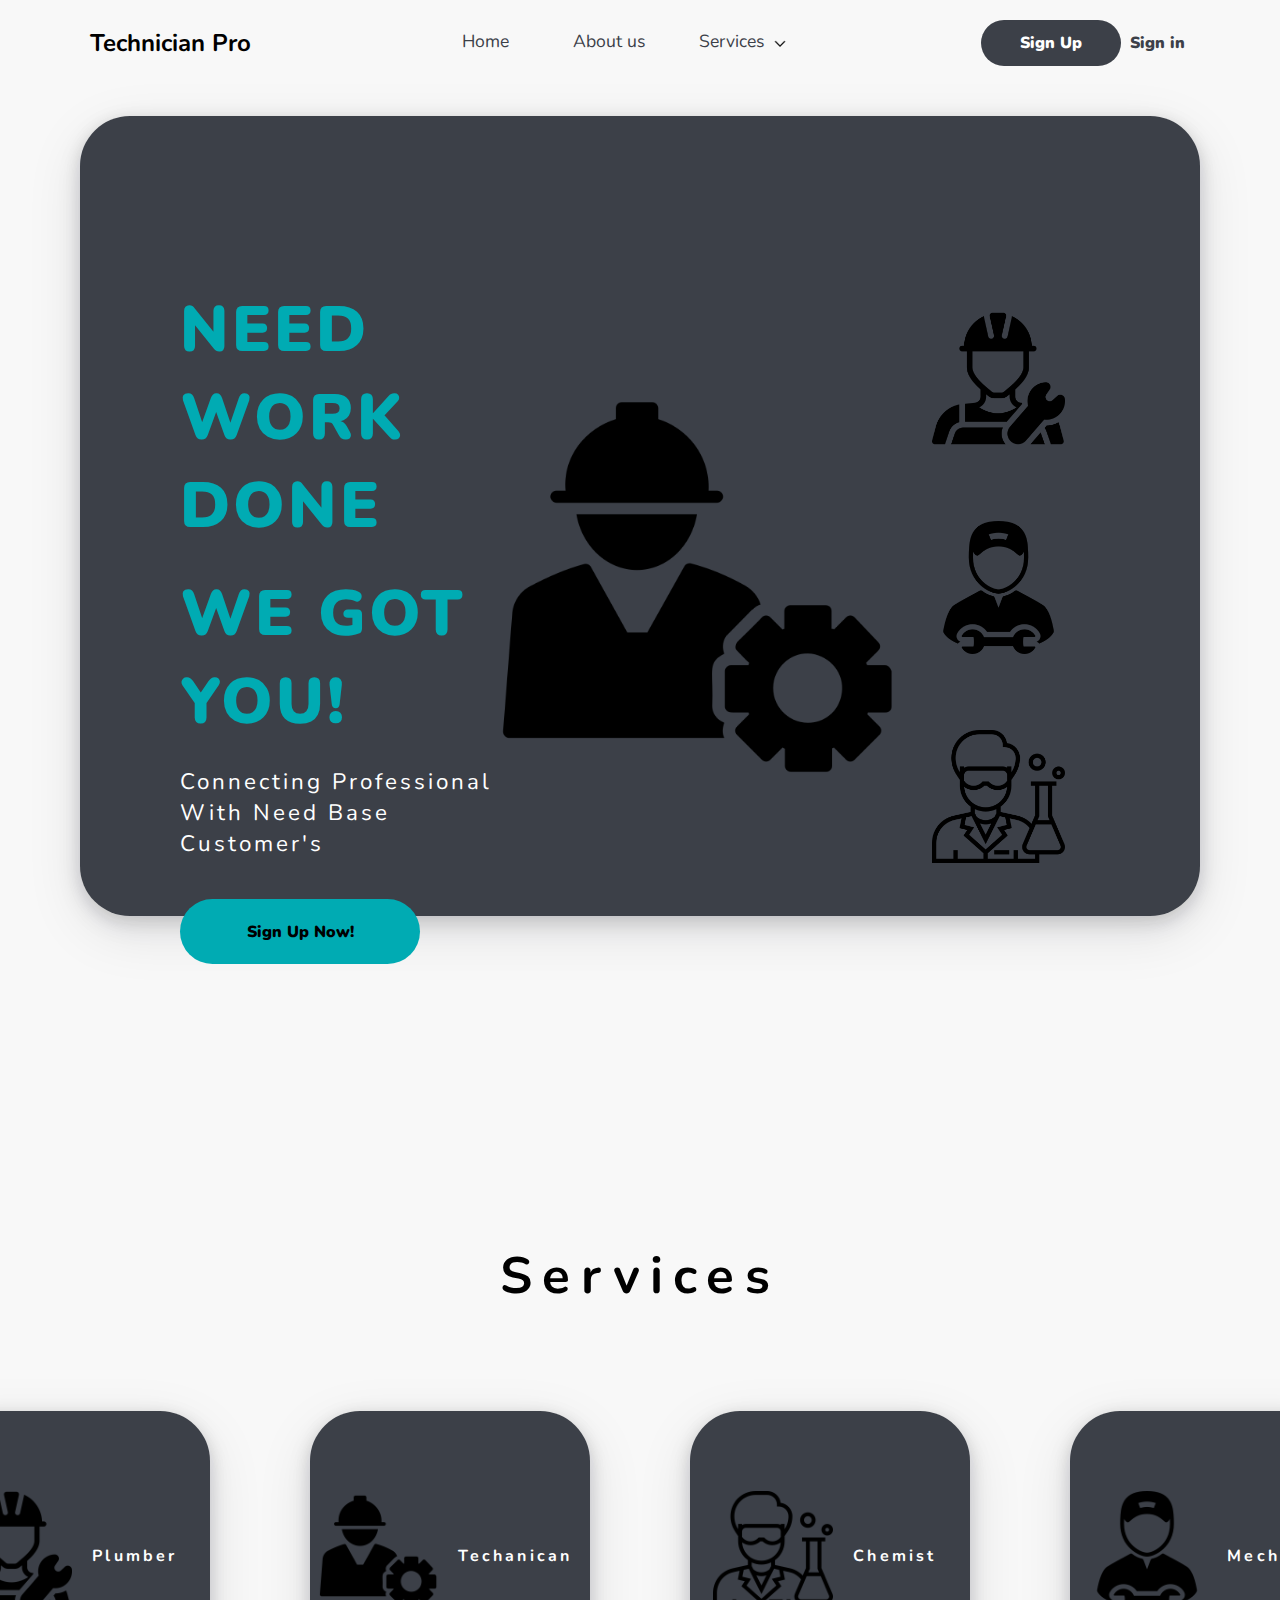
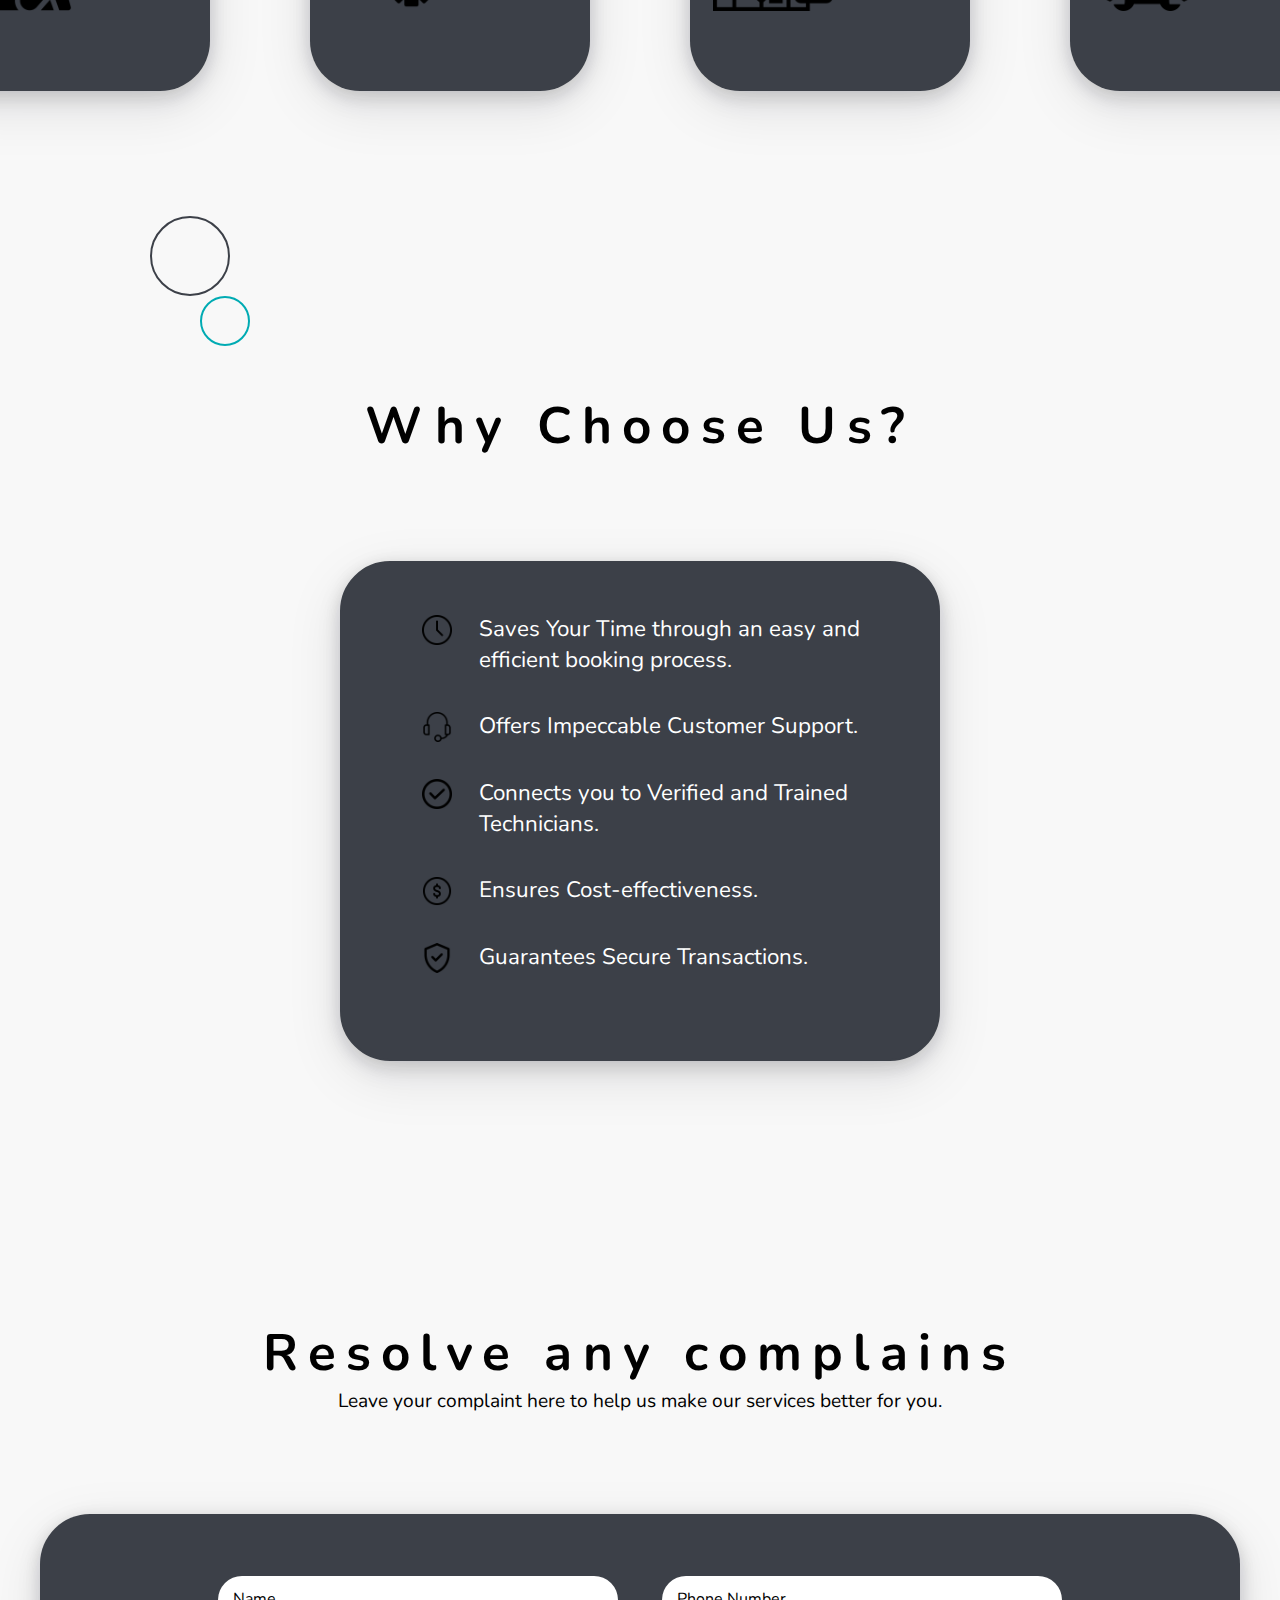
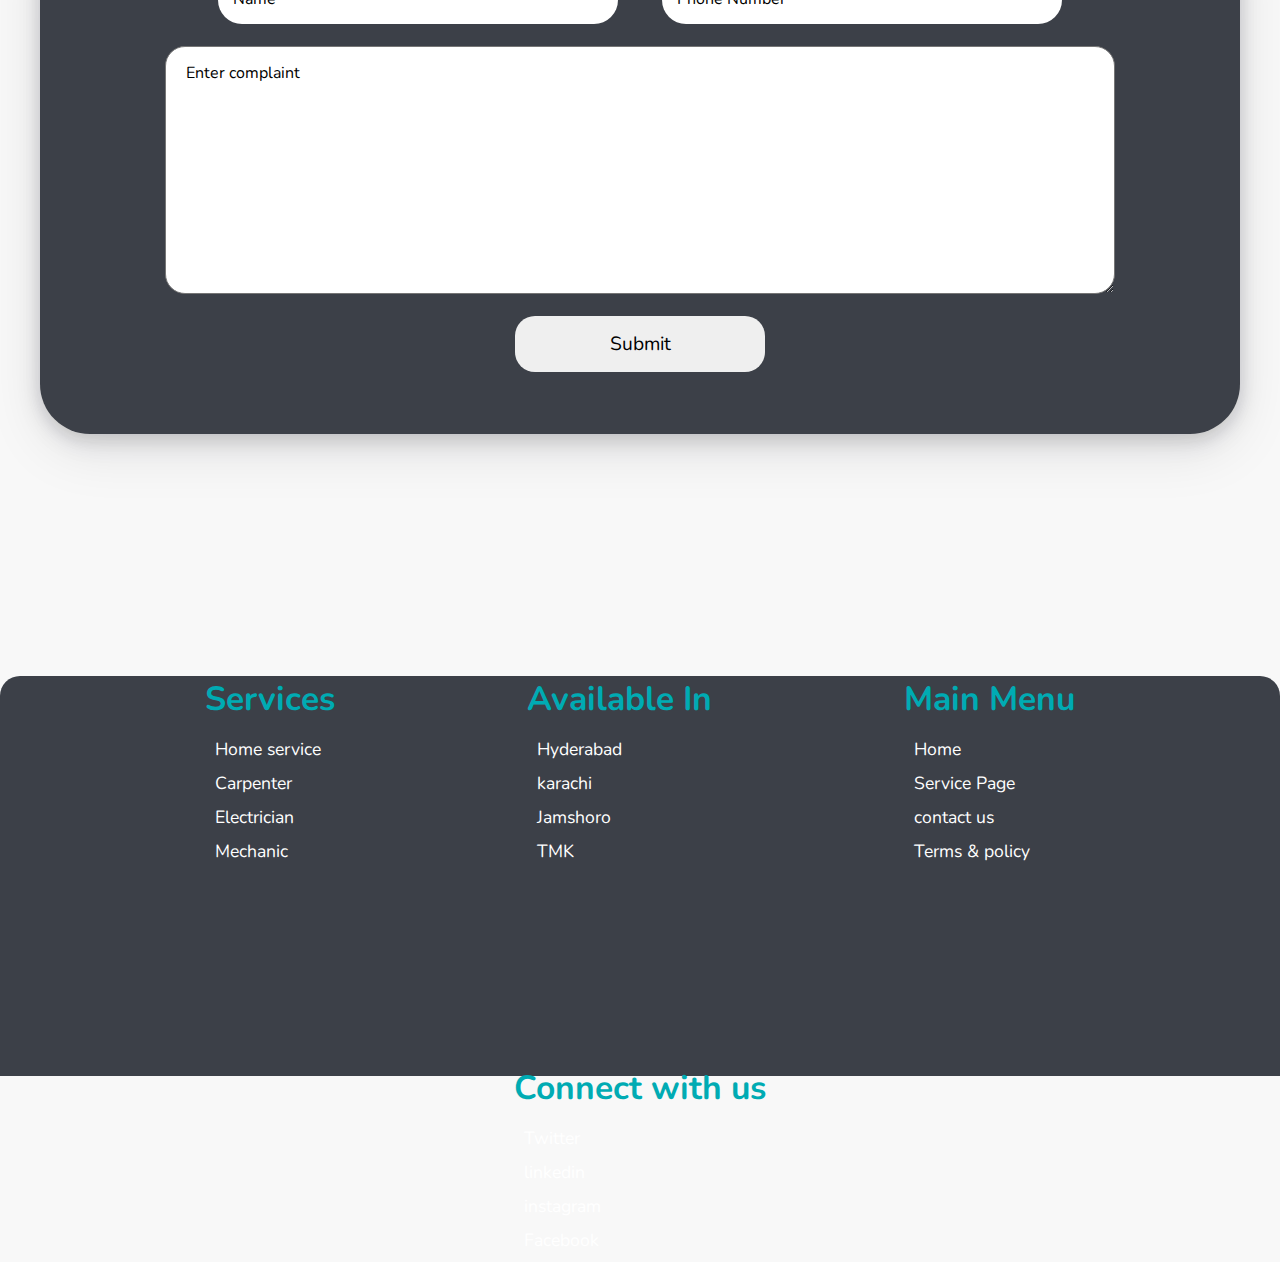
<file: Index.html>
<!DOCTYPE html>
<html lang="en">
<head>
    <meta charset="UTF-8">
    <meta http-equiv="X-UA-Compatible" content="IE=edge">
    <meta name="viewport" content="width=device-width, initial-scale=1.0">
    <title>Technician Pro</title>

    <link rel="stylesheet" href="style.css">

    <link href="https://fonts.googleapis.com/css2?family=Nunito:wght@200&family=Open+Sans:wght@300&display=swap" rel="stylesheet">

</head>
<body>


    <header>


        <nav>

            <div><h2>Technician Pro</h2></div>

            <ul>

              
                <div><a href="#Home">Home</a></div>
                <div><a href="./Src/About.html" target="_blank">About us</a></div>
                <div class="drop-down"><div class="drop-holder"><a href="#">Services</a><img src="./img/icons/down-arrow.png" id="dropdown" alt=""></div>
                
                <div class="sevice-tab" id="tab" >
                
                    <div><a href="#">Home services</a></div>
                    <div><a href="#">Carpenter</a></div>
                    <div><a href="#">Electrician</a></div>
                    <div><a href="#">Mechanic</a></div>

                    
                    
                </div>

                </div>

                
                

            </ul>

            <div class="signup-signin">
                <button class="sign-up" onclick="window.location.href='./Src/signup.html'" >Sign Up</button>
                <a href="./Src/signin.html">Sign in</a>
            </div>

        </nav>

    </header>

    <div href="./Src/signup.html"></div>

    <Section class="Starter-Sec">

      <div class="intro-sec">

        <Div class="Web-intro">

            <h2>Need Work Done </h2> <h2>We Got You!</h2> 
            <p>Connecting Professional With Need Base Customer's</p>
            <button onclick="window.location.href='./Src/signup.html'">Sign Up Now!</button>

        </Div>

        <div class="Web-pics">

           <div class="Technian-icon">

            <img src="./img/icons/technician (1).png" alt="">

           </div>

           <div class="Side-icons">

            <div class="plumber"><img src="./img/icons/plumber.png" alt=""></div>
            <div class="mechanic"><img src="./img/icons/automobile-with-wrench.png" alt=""></div>
            <div class="chemist"><img src="./img/icons/laboratory.png" alt=""></div>

           </div>
        



        </div>

      </div>

    </Section>

               
    <div class="style-elemtstag2">

    </div>

    <div class="style-elemtsBtag2">
        
    </div>

    <section class="Service-Sec" id="Home">

        <div class="sec-intro">

            <h2>Services</h2>

        </div>

        <div class="service-holder">

            <div class="service">

                <img src="./img/icons/plumber.png" alt="">
                <h2>Plumber</h2>

            </div>
            <div class="service">

                <img src="./img/icons/technician (1).png" alt="">
                <h2>Techanican</h2>

            </div>
            <div class="service">

                <img src="./img/icons/laboratory.png" alt="">
                <h2>Chemist</h2>

            </div>
            <div class="service">

                <img src="./img/icons/automobile-with-wrench.png" alt="">
                <h2>Mechanic</h2>

            </div>
            
    

        </div>

    </section>

               
    <div class="style-elemts"></div>
    
    <div class="style-elemtsB"></div>

    
        
 

    <Section class="whyus-sec">



        <div class="Whyus-intro">

            <h2>Why Choose Us?</h2>

        </div>

        <div class="Whyus-list">

 

            <ul>

                <div> <img src="./img/icons/clock.png" alt=""><a href="/">Saves Your Time through an easy and efficient booking process.</a></div>
                <div> <img src="./img/icons/support.png" alt=""><a href="/">Offers Impeccable Customer Support.</a></div>
                <div> <img src="./img/icons/tick.png" alt=""><a href="/">Connects you to Verified and Trained Technicians.</a></div>
                <div> <img src="./img/icons/coin.png" alt=""><a href="/">Ensures Cost-effectiveness.</a></div>
                <div> <img src="./img/icons/verified.png" alt=""><a href="">Guarantees Secure Transactions.</a></div>

            </ul>

        </div>

    </Section>

    <section class="complain-form">


            <div class="Form-txt">

                <h2>Resolve any complains</h2>
                <p>Leave your complaint here to help us make our services better for you.</p>


            </div>

            <div class="Form-inputs">

               <div class="input-tags">

                <input type="text" placeholder="Name">
       
                <input type="number" placeholder="Phone Number">

               </div>
          
                <textarea name="txt" id="msg" cols="30" rows="12" placeholder="Enter complaint"></textarea>

                <button class="SubmitBtn">Submit</button>

            </div>


       


    </section>

               
    

    <section class="Footer">


        <div class="Service-div">

            <h2>Services</h2>

            <ul>

                <li><a href="#">Home service</a></li>
                <li><a href="#">Carpenter</a></li>
                <li><a href="#">Electrician</a></li>
                <li><a href="#">Mechanic</a></li>
                

            </ul>

        </div>

        <div class="Available-div">

            <h2>Available In</h2>

            <ul>

                <li><a href="#">Hyderabad</a></li>
                <li><a href="#">karachi </a></li>
                <li><a href="#">Jamshoro</a></li>
                <li><a href="#">TMK </a></li>
               
                

            </ul>

        </div>

        <div class="Menu-div">

            <h2>Main Menu</h2>

            <ul>

                <li><a href="#">Home</a></li>
                <li><a href="#">Service Page</a></li>
                <li><a href="#">contact us</a></li>
                <li><a href="#">Terms & policy</a></li>
                

            </ul>

        </div>
        
        <div class="Connect-div">

            <h2>Connect with us</h2>

            <ul>

                <li><a href="#">Twitter</a></li>
                <li><a href="#">linkedin</a></li>
                <li><a href="#">instagram</a></li>
                <li><a href="#">Facebook</a></li>
                

            </ul>

        </div>

    </section>
    
    <script src="Script.js"></script>

</body>
</html>
</file>
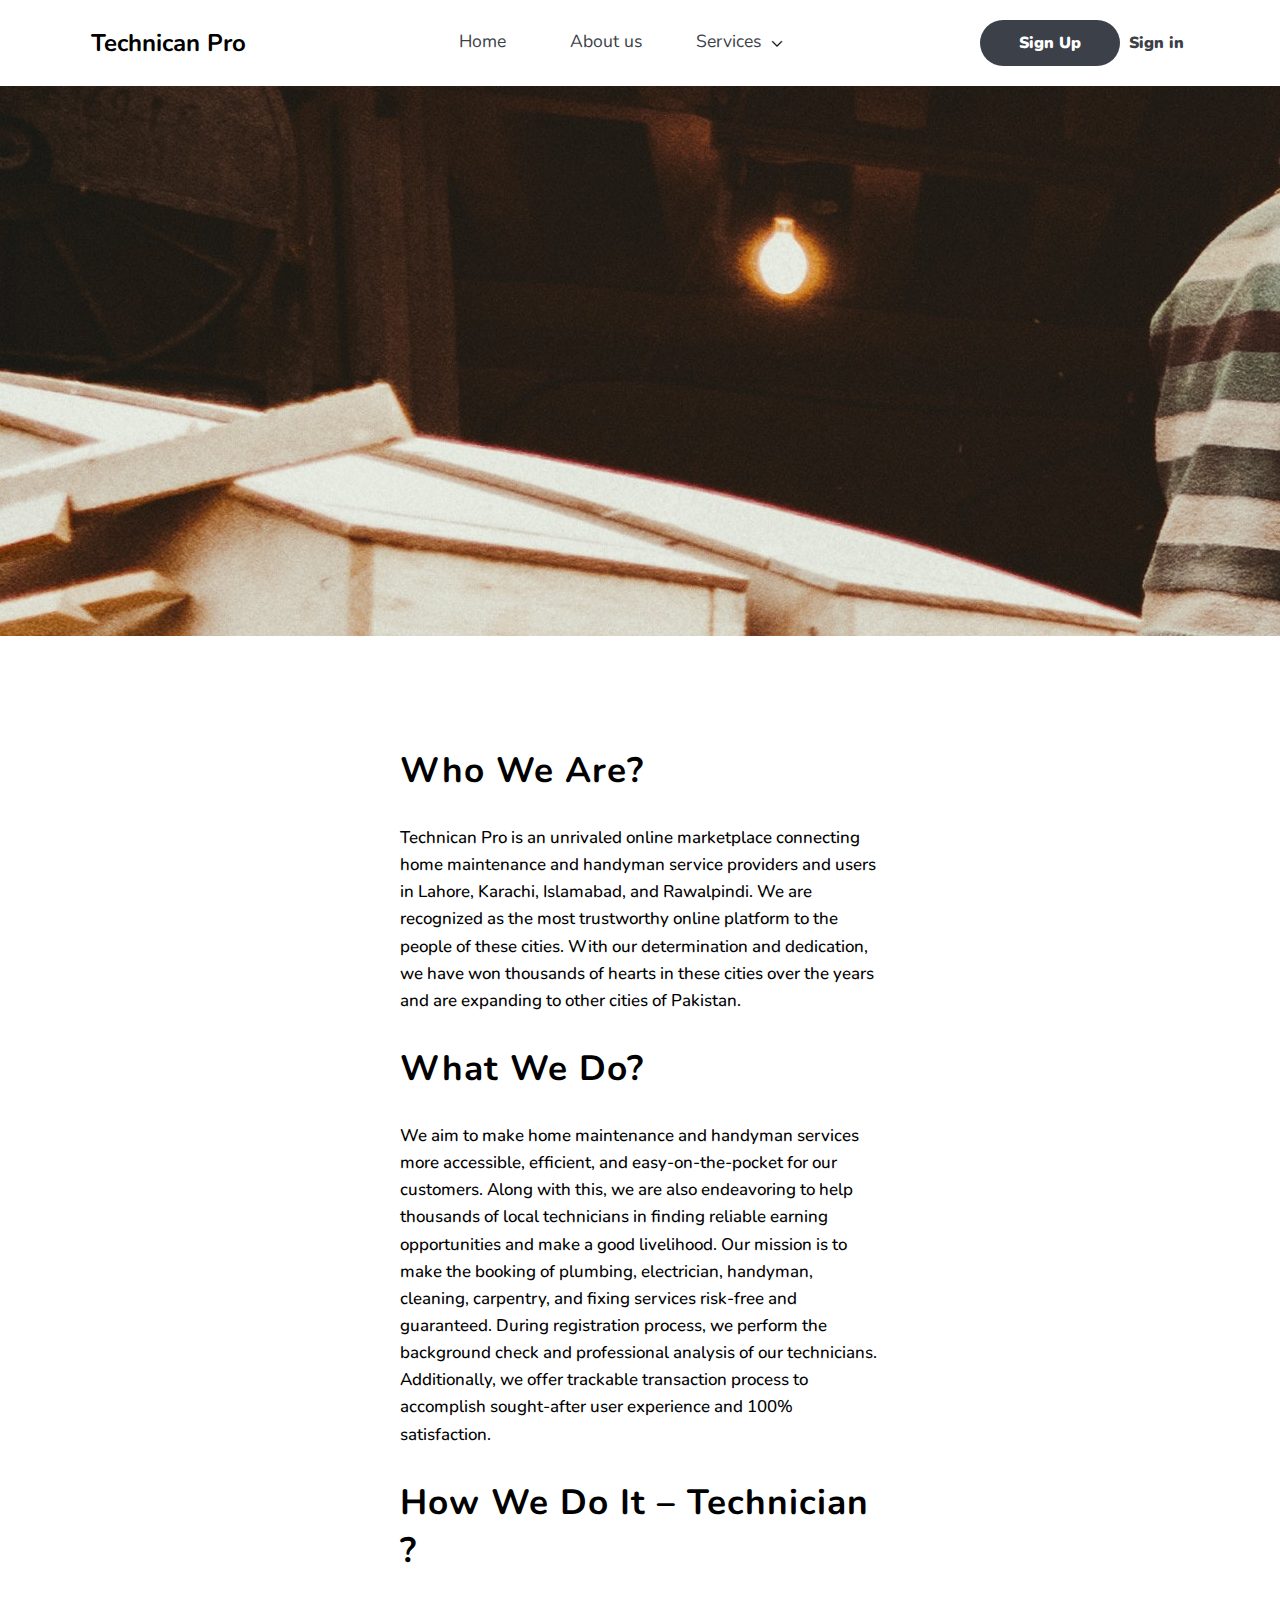
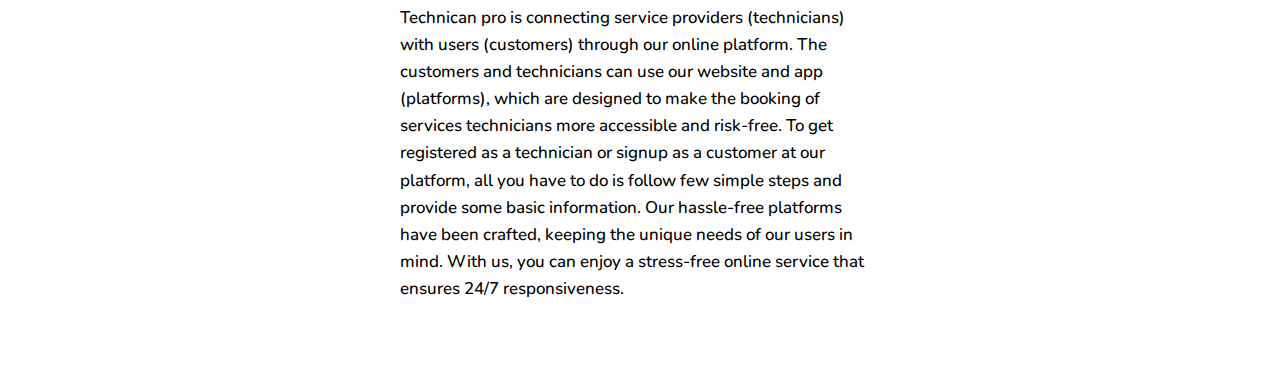
<file: Src/About.html>
<!DOCTYPE html>
<html lang="en">
<head>
    <meta charset="UTF-8">
    <meta http-equiv="X-UA-Compatible" content="IE=edge">
    <meta name="viewport" content="width=device-width, initial-scale=1.0">
    <title>About us</title>

    <link rel="stylesheet" href="About.css">
    <link href="https://fonts.googleapis.com/css2?family=Nunito:wght@200&family=Open+Sans:wght@300&display=swap" rel="stylesheet">

</head>
<body>

    <header>


        <nav>

            <div><h2>Technican Pro</h2></div>

            <ul>

              
                <div><a href="../Index.html">Home</a></div>
                <div><a href="#">About us</a></div>
                <div class="drop-down"><div class="drop-holder"><a href="#">Services</a><img src="../img/icons/down-arrow.png" id="dropdown" alt=""></div>
                
                <div class="sevice-tab" id="tab" >
                
                    <div><a href="#">Home services</a></div>
                    <div><a href="#">Carpenter</a></div>
                    <div><a href="#">Electrician</a></div>
                    <div><a href="#">Mechanic</a></div>

                    
                    
                </div>

                </div>

                
                

            </ul>

            <div class="signup-signin">
                <button class="sign-up">Sign Up</button>
                <a href="#"> Sign in</a>
            </div>

        </nav>

    
    </header>

    <section class="img-sec">
    



        
    </section>


    <section class="about-us">

        <div class="intro-1">

            <h2>Who We Are?</h2>
            <p>Technican Pro is an unrivaled online marketplace connecting home maintenance and handyman service providers and users in Lahore, Karachi, Islamabad, and Rawalpindi. We are recognized as the most trustworthy online platform to the people of these cities. With our determination and dedication, we have won thousands of hearts in these cities over the years and are expanding to other cities of Pakistan.</p>

        </div>

        <div class="intro-2">

            <h2>What We Do?</h2>
            <p>We aim to make home maintenance and handyman services more accessible, efficient, and easy-on-the-pocket for our customers. Along with this, we are also endeavoring to help thousands of local technicians in finding reliable earning opportunities and make a good livelihood. Our mission is to make the booking of plumbing, electrician, handyman, cleaning, carpentry, and fixing services risk-free and guaranteed. During registration process, we perform the background check and professional analysis of our technicians. Additionally, we offer trackable transaction process to accomplish sought-after user experience and 100% satisfaction.</p>

        </div>


        <div class="intro-3">

            <h2>How We Do It – Technician ?</h2>
            <p>Technican pro is connecting service providers (technicians) with users (customers) through our online platform. The customers and technicians can use our website and app (platforms), which are designed to make the booking of services technicians more accessible and risk-free. To get registered as a technician or signup as a customer at our platform, all you have to do is follow few simple steps and provide some basic information. Our hassle-free platforms have been crafted, keeping the unique needs of our users in mind. With us, you can enjoy a stress-free online service that ensures 24/7 responsiveness.</p>

        </div>

    </section>

    <div class="box">

        <div class="cards">


            <h3></h3>

        </div>

        
        <div class="cards">

            

        </div>


        
        <div class="cards">

            

        </div>



    </div>

    
    <script>

var DropDownBtn = document.querySelector("#dropdown") ;
var DropDownTab = document.querySelector("#tab")

DropDownTab.style.display = "none"


DropDownBtn.onclick = () =>{
   

    if(DropDownTab.style.display == "none"){

        DropDownTab.style.display = "block"
        DropDownTab.style.opacity = '1';
      
    }

    else{

        DropDownTab.style.display = "none"

    }

    

    
}



    </script>

</body>
</html>
</file>
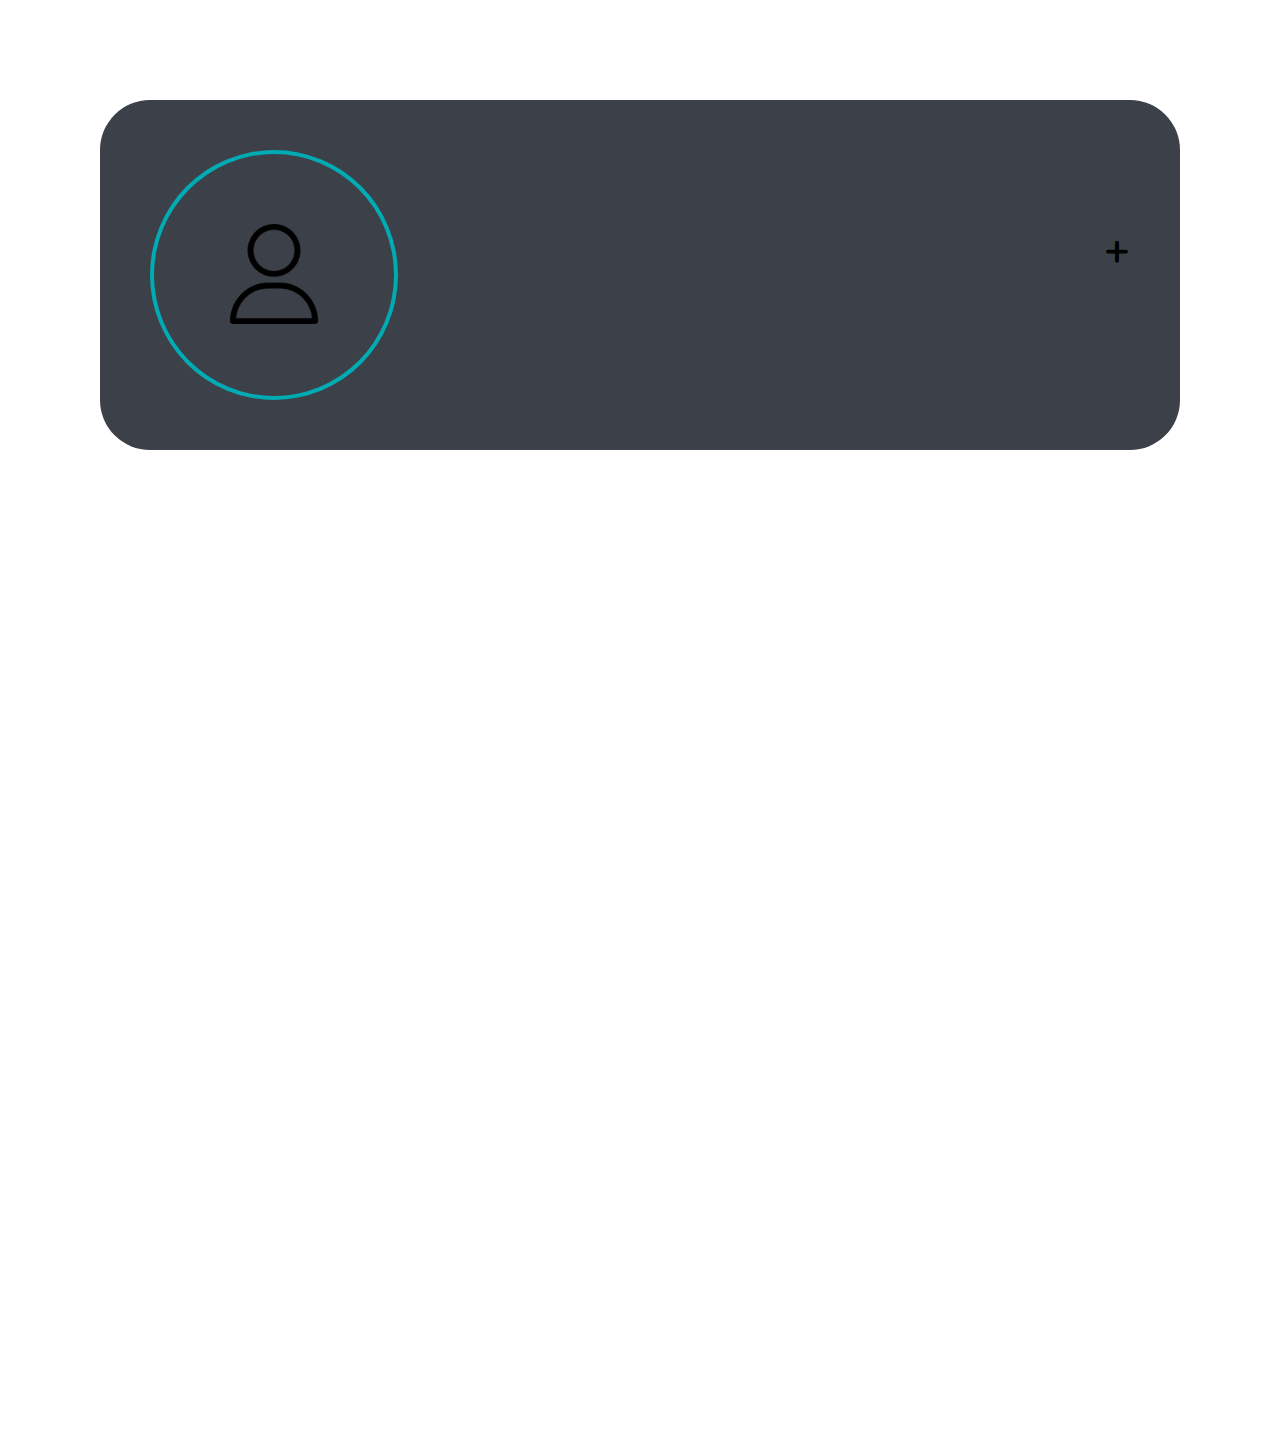
<file: Src/ProfilePg.html>
<!DOCTYPE html>
<html lang="en">

<head>


    <meta charset="UTF-8">
    <meta http-equiv="X-UA-Compatible" content="IE=edge">
    <meta name="viewport" content="width=device-width, initial-scale=1.0">
    <title>Profile</title>


    <link rel="stylesheet" href="Profilepg.css">
    <link href="https://fonts.googleapis.com/css2?family=Nunito:wght@200&family=Open+Sans:wght@300&display=swap"
        rel="stylesheet">

</head>

<body>


    <header>

        <div class="UserInfo">

            <div class="Profile-info">


                <div class="Icon">

                    <img src="../img/icons/user.png" alt="">

                </div>

                <div class="User-name">

                    <h2 id="Name">Name</h2>
                    <p id="Email">email</p>
                    <p id="Region">region</p>

                </div>


            </div>

            <div class="Addbutton">

                <h2 onclick="openpop()">+</h2>

            </div>


        </div>

    </header>


    <section>

        <div class="Pop-form" id="popup">

            <div class="inputs">



                <select id="service">

                    <h2>Service </h2>

                    <option value="Technician">Technician</option>
                    <option value="Plumber">Plumber</option>
                    <option value="Mechanic">Mechanic</option>

                </select>


                <select id="region">

                    <option value="Hyderabad">Hyderabad</option>
                    <option value="Jamshoro">Jamshoro</option>
                    <option value="Karachi">Karachi</option>

                </select>
                <input type="date" placeholder="date" id="date">

                <button onclick="closepop()">Add Service</button>

            </div>

        </div>

        <div class="service-sec" id="service-sec">



        </div>


    </section>


    <script>

        var Name = document.getElementById("Name");
        var Email = document.getElementById("Email");
        var region = document.getElementById("Region");



        Name.innerHTML = localStorage.getItem("Name")
        Email.innerHTML = localStorage.getItem("Email")
        Region.innerHTML = localStorage.getItem("Region")


        //Task creation elements




        var pop = document.getElementById("popup")

        var region = document.getElementById("region");
        var service = document.getElementById("service");
        var date = document.getElementById("date");
    




        function openpop() {


            pop.classList.add("open-Pop-form")



        }

        function closepop() {

            pop.classList.remove("open-Pop-form")
            AddService()



        }




        function AddService() {

            var listDiv = document.getElementById("service-sec")
            var Taskdiv = document.createElement("div");
            var TaskName = document.createElement("h2");
            var TaskDate = document.createElement("span");
            var closebtn = document.createElement('a')


            Taskdiv.classList = "container";

            TaskName.textContent = service.value;
            TaskDate.textContent = date.value;
            closebtn.textContent = "X"

            Taskdiv.appendChild(TaskName)
            Taskdiv.appendChild(TaskDate)
            Taskdiv.appendChild(closebtn)

            listDiv.appendChild(Taskdiv)


            closebtn.onclick = () =>{

                

            }

        }


    

    </script>




</body>

</html>
</file>
<file: style.css>
*{

    padding: 0;
    margin: 0;
    box-sizing: border-box;
    font-family: 'Nunito', sans-serif;

}

*::selection{

background-color: #00ABB3;

}

input::-webkit-outer-spin-button,
input::-webkit-inner-spin-button {
  -webkit-appearance: none;
  margin: 0;
}


input[type=number] {
  -moz-appearance: textfield;
}



:root{

    --primary-color: #00ABB3;
    --secondary-color: #3C4048;
    --text-color: white;
    --shadow: rgba(17, 17, 26, 0.1) 0px 4px 16px, rgba(17, 17, 26, 0.1) 0px 8px 24px, rgba(17, 17, 26, 0.1) 0px 16px 56px;
    --bg-color:  	#F8F8F8;

}

header nav{

    display: flex;
    justify-content: space-around;
    align-items: center;
    padding: 20px 0px;

}

header nav .drop-down{

    margin: 0px -10px;
    
    

}

header nav .drop-down img{


    width: 30px;
    height: 30px;
    margin: -1px 1px;   
    cursor: pointer;


}


header nav .drop-down .drop-holder{


    display: grid;
    grid-template-columns: 1fr 1fr;
    width: 80px;
 

}

header nav .drop-down .sevice-tab div{

    display: block;
   


}


header nav .drop-down .sevice-tab div a{


   color: white;
  


}

header nav .drop-down .sevice-tab div a:hover{

  color: white;

}




header nav .drop-down .sevice-tab {

    /* width: 100%; */
    position: absolute;
    z-index: 999;
    background-color: #595858;
    top: 70px;
    width: 250px;
    border-radius: 20px;
    transition: opacity 2s;
    

}




header nav .drop-down .sevice-tab div {

    margin: 10px 20px;

    /* margin-bottom: 8px; */
    padding: 5px 16px;
    cursor: pointer;
    border-radius: 40px;
   
   
}

header nav .drop-down .sevice-tab div:hover {

  background-color: var(--primary-color);


 
}



header nav ul{

    
    display: flex;
    

}


header nav ul div{

        margin: 0em 2em;    

}

header nav ul div a{

        
     text-decoration: none;
     font-size: 1.1em;
     font-weight: 400;
     color: var(--secondary-color);

}


header nav ul div a:hover{

        
  color: var(--primary-color);
  

}


header nav button{

    
    outline: unset;
    font-size: 16px;
    font-weight: 900;
    border: none;
    border-radius: 50px;
    width: 140px;
    padding: 12px;
    cursor: pointer;
    background: var(--secondary-color);
    color: var(--text-color);
    
}

header nav .signup-signin a{

    text-decoration: none;
    font-size: 1em;
    color: var(--secondary-color);
    margin: 0px 5px ;
    font-weight: 900;

    
}

/* body */


body{

  background-color: var(--bg-color);

}


/* Section-control */



.Starter-Sec{

  width: 100%;
  height: 900px;
  /* border: 2px solid black; */
  padding: 30px 80px;


  
  

}

.Starter-Sec .intro-sec{

  /* border: 2px solid black; */
  background-color: var(--secondary-color);
  width: 100%;
  height: 800px;
  border-radius: 50px;
  display: grid;
  grid-template-columns: 1fr 1fr;
  padding: 100px 100px ;

  box-shadow: var(--shadow);

}

.Starter-Sec .intro-sec .Web-intro{

  margin-top: 50px;

}

.Starter-Sec .intro-sec .Web-intro h2{

  font-size: 4em;
  color: var(--primary-color);
  font-weight: 900;
  margin-top: 20px;
  letter-spacing: 3px;
  text-transform: uppercase;

}



.Starter-Sec .intro-sec .Web-intro p{

  font-size: 1.4em;
  margin-top: 20px;
  letter-spacing: 3px;
  color: white;
  

}

.Starter-Sec .intro-sec .Web-intro button{

  margin-top: 40px;
outline: unset;
border: none;
border-radius: 40px;
width: 240px;
height: 65px;
padding: 12px;
cursor: pointer;
background: var(--primary-color);
color: black;
font-size: 16px;
font-weight: 900;

}

.Starter-Sec .intro-sec .Web-pics img{


  width: 400px;
  height:400px;


}

.Starter-Sec .intro-sec .Web-pics {


  display: flex;
  justify-content: center;
  align-items: center;


}


.Starter-Sec .intro-sec .Side-icons img{

  width: 133px;
  height: 133px;
  margin: 35px;
  


}

.Starter-Sec .intro-sec .Side-icons{


  display: flex;
  flex-direction: column;

}
  
  

/* service section  */


.Service-Sec{


  width: 100%;
  height: 700px;
  padding: 40px 100px;
  display: flex;
  flex-direction: column;
  justify-content: center;
  align-items: center;
  


}


.Service-Sec .sec-intro{

  display: flex;
  justify-content: center;
  align-items: center;
  margin-bottom: 80px;
  margin-bottom: 100px;

}

.Service-Sec .sec-intro h2{

  font-size: 3.2em;
  letter-spacing: 0.2em;

}


.Service-Sec .service-holder{

  display: flex;
  justify-content: center;
  align-items: center;
  gap: 100px;

}

.Service-Sec .service-holder .service{

  width: 280px;
  height: 280px;

  display: flex;  
justify-content: center;
align-items: center;
border-radius: 50px;
background-color: var(--secondary-color);
gap: 10px;
cursor: pointer;
transition: 0.2s linear;
box-shadow: var(--shadow);

}


.Service-Sec .service-holder .service:hover{

  transform: scale(1.020);

}



.Service-Sec .service-holder .service img{


  width: 120px;
  height: 120px;


}
/* 
.Service-Sec .service-holder .service img {

  filter: invert(1);
  } */

.Service-Sec .service-holder .service h2{

 
  margin-top: 10px;
  font-size: 1.0em;
  text-align: center;
  letter-spacing: 0.2em;
  text-transform: capitalize;
  font-weight: 12px;
  padding: 0px 10px;
  color: var(--text-color);
  border-radius: 50px;


}

/* Why us section  */

.whyus-sec{


  width: 100%;
  height: 700px;
  padding: 20px 100px;
  display: flex;
  flex-direction: column;
  justify-content: center ;
  align-items: center ;
  margin-top: 30px;

  


}


.whyus-sec .Whyus-intro{

  margin-bottom: 50px;
  display: flex;
  justify-content: center;
  align-items: center;
  margin-bottom: 100px;


}

.whyus-sec .Whyus-intro h2{

  font-size: 3.2em;
  letter-spacing: 0.2em;

}

.whyus-sec .Whyus-list{

  display: flex;
  justify-content: center;
  align-items: center;


}

.whyus-sec .Whyus-list ul {



  list-style: none;
  border: 2px solid var(--secondary-color);
  width: 600px;
  height: 500px;
  padding: 50px;
  border-radius: 50px;
background-color: var(--secondary-color);
box-shadow: var(--shadow);
transition: 0.4s ease-out;
cursor: pointer;

}



.whyus-sec .Whyus-list ul:hover{


  transform: scale(1.02);


}

.whyus-sec .Whyus-list ul div{


  font-size: 1.4em;
  margin-bottom: 35px;
  margin-left: 30px;
 display: flex;
 gap: 1.2em;
 

  

}

.whyus-sec .Whyus-list ul div img{


  width: 30px;
  height: 30px;
  margin-top: 2px;

 
}

.whyus-sec .Whyus-list ul div a{


  text-decoration: none;
  color: var(--text-color );
  margin-right: 10px;
  
 



}


/* Form section  */


.complain-form{

  width: 100%;
  height: 1200px;
  padding: 100px 100px;
  display: flex;
  flex-direction: column;
  justify-content: center;
  align-items: center;



}

.complain-form .Form-txt{


  margin-bottom: 100px;


}
.complain-form .Form-txt h2{


  font-size: 3.2em;
  letter-spacing: 0.2em;


}

.complain-form .Form-txt p{

  font-size: 1.2rem;
  text-align: center;

}

.complain-form .Form-inputs{

width: 1200px;
height: 520px;
border-radius: 50px;
background-color: var(--secondary-color);
box-shadow: var(--shadow);
border: none;
display: flex;
justify-content: center;
flex-direction: column;
align-items: center;
gap: 1.4em;

}



.complain-form .Form-inputs input{


  outline: unset;
  border: none;
  width: 400px;
  padding: 15px;
  border-radius: 50px;
  color: var(--secondary-color);
  margin: 0px 20px;

}

.complain-form .Form-inputs textarea{

  width: 950px;
  padding: 15px 20px;
  border-radius: 20px;
  outline: unset;
  /* font-size: 0.1em; */


}

.complain-form .Form-inputs button{

  width: 250px;
  padding: 15px 20px;
  font-size: 1.2em;
  border-radius: 20px;
  border: none;
  outline: unset;
  cursor: pointer;

}




.complain-form .Form-inputs input::placeholder{

  color: black;
  font-size: 1.2em;

}

.complain-form .Form-inputs textarea::placeholder{

  color: black;
  font-size: 1.2em;

}

.Footer{

  width: 100%;
  height: 400px;
  /* margin: 0; */
  border-top-left-radius: 20px;
  border-top-right-radius: 20px;
  background-color: var(--secondary-color);
  display: flex;
  justify-content: center;
  align-items: center;
  flex-wrap: wrap;
  gap:12em;



}


.Footer div h2{

  color: var(--primary-color);
  font-size: 2.1em;
  margin-bottom: 15px;


}


.Footer div ul {

  list-style: none;


}

.Footer div ul li {


  margin: 10px;

}



.Footer div a{

  color: white;
text-decoration: none;
font-size: 1.1em;




}

/* Elements for  */

.style-elemts{

  width: 80px;
  height: 80px;
  border: 2px solid var(--secondary-color);
  border-radius: 50%;
  position: relative;
  left: 150px;




}

.style-elemtsB{

  
  width: 50px;
  height: 50px;
  border: 2px solid var(--primary-color);
  border-radius: 50%;
  position: relative;
  left: 200px;

}


.style-elemtstag2{

  width: 80px;
  height: 80px;
  border: 2px solid var(--secondary-color);
  border-radius: 50%;
  position: relative;
  left: 1450px;




}




.style-elemtsBtag2{

  
  width: 50px;
  height: 50px;
  border: 2px solid var(--primary-color);
  border-radius: 50%;
  position: relative;
  left: 1500px;
  

}
</file>
<file: Src/About.css>
*{

    padding: 0;
    margin: 0;
    box-sizing: border-box;
    font-family: 'Nunito', sans-serif;

}

*::selection{

background-color: #00ABB3;

}

input::-webkit-outer-spin-button,
input::-webkit-inner-spin-button {
  -webkit-appearance: none;
  margin: 0;
}


input[type=number] {
  -moz-appearance: textfield;
}



:root{

    --primary-color: #00ABB3;
    --secondary-color: #3C4048;
    --text-color: white;
    --shadow: rgba(17, 17, 26, 0.1) 0px 4px 16px, rgba(17, 17, 26, 0.1) 0px 8px 24px, rgba(17, 17, 26, 0.1) 0px 16px 56px;
    --bg-color: : #dddddd;

}


header nav{

    display: flex;
    justify-content: space-around;
    align-items: center;
    padding: 20px 0px;

}

header nav .drop-down{

    margin: 0px -10px;
    
    

}

header nav .drop-down img{


    width: 30px;
    height: 30px;
    margin: -1px 1px;   
    cursor: pointer;


}


header nav .drop-down .drop-holder{


    display: grid;
    grid-template-columns: 1fr 1fr;
    width: 80px;
 

}

header nav .drop-down .sevice-tab div{

    display: block;
   


}


header nav .drop-down .sevice-tab div a{


   color: white;
  


}

header nav .drop-down .sevice-tab div a:hover{

  color: white;

}




header nav .drop-down .sevice-tab {

    /* width: 100%; */
    position: absolute;
    z-index: 999;
    background-color: #595858;
    top: 70px;
    width: 250px;
    border-radius: 20px;
    transition: opacity 2s;
    

}




header nav .drop-down .sevice-tab div {

    margin: 10px 20px;

    /* margin-bottom: 8px; */
    padding: 5px 16px;
    cursor: pointer;
    border-radius: 40px;
   
   
}

header nav .drop-down .sevice-tab div:hover {

  background-color: var(--primary-color);


 
}



header nav ul{

    
    display: flex;
    

}


header nav ul div{

        margin: 0em 2em;    

}

header nav ul div a{

        
     text-decoration: none;
     font-size: 1.1em;
     font-weight: 400;
     color: var(--secondary-color);

}


header nav ul div a:hover{

        
  color: var(--primary-color);
  

}


header nav button{

    
    outline: unset;
    font-size: 16px;
    font-weight: 900;
    border: none;
    border-radius: 50px;
    width: 140px;
    padding: 12px;
    cursor: pointer;
    background: var(--secondary-color);
    color: var(--text-color);
    
}

header nav .signup-signin a{

    text-decoration: none;
    font-size: 1em;
    color: var(--secondary-color);
    margin: 0px 5px ;
    font-weight: 900;

}

.img-sec{


    width: 100%;
    height: 550px;
    background-image: url("../img/models/carpenter.jpg");
    background-position: center;
    background-repeat: no-repeat;
    background-position-x: -50px;
    background-position-y: -600px;
    position: relative;
    z-index: -1;



}

/* .img-sec img{

    object-fit: cover;

} */


.about-us{

    padding: 80px 400px;


}


.about-us h2{

    margin: 30px 0px;
    font-size: 2.2em;
    letter-spacing: 1px;

}

.about-us p{


    font-size: 1.060em;
    line-height: 1.6em;
    font-weight: 500;



}
</file>
<file: Src/Profilepg.css>
*{

    padding: 0;
    margin: 0;
    box-sizing: border-box;
    font-family: 'Nunito', sans-serif;

}

*::selection{

background-color: #00ABB3;

}

input::-webkit-outer-spin-button,
input::-webkit-inner-spin-button {
  -webkit-appearance: none;
  margin: 0;
}


input[type=number] {
  -moz-appearance: textfield;
}



:root{

    --primary-color: #00ABB3;
    --secondary-color: #3C4048;
    --text-color: white;
    --shadow: rgba(17, 17, 26, 0.1) 0px 4px 16px, rgba(17, 17, 26, 0.1) 0px 8px 24px, rgba(17, 17, 26, 0.1) 0px 16px 56px;
    --bg-color: : #dddddd;

}

body{

    padding: 100px 100px;

}

header{

    padding: 50px 50px;
    background-color: var(--secondary-color);
    border-radius: 50px;


}


.UserInfo img{


    width: 100px;
    height: 100px;
    
    margin: 70px 70px;
    
    

}

.UserInfo{

    width: 100%;
    height: 250px;
    display: flex;
    justify-content: space-between;
    gap: 1em;
   

}

 .Profile-info{


    width: 250px;
    height: 250px;
    /* padding-top: 10; */
    display: flex;


}

.Addbutton{

    padding-top: 70px;
}

.Addbutton h2{

font-size: 2.7em;
cursor: pointer;

}


.UserInfo .Icon{


    width: 250px;
    height: 250px;
    border: 4px solid var(--primary-color);
    border-radius: 50%;

}


.UserInfo .User-name{

    margin-top: 70px;
    margin-left: 30px;

}


.UserInfo .User-name h2{

    font-size: 3em;
    color: black;
    
}


.UserInfo .User-name p{

    
    letter-spacing: 0.1em;
    color: black;
    font-size: 1em
   
    

    
}


.breakLine{

    width: 100%;
    border: 1px solid var(--primary-color);
    border-radius: 50px;
    position: relative;
    bottom: 55px;

}

.serivices-enrolled{

width: 100%;
height: 100px;
display: flex;
flex-direction: column;

}

.serivices-enrolled h2{


    font-size: 3em;

}

.serivices-enrolled  .Services .service-container{


    
    width: 100%;
    height: 50px;
    margin-top: 20px;
    border-radius: 50px;
    background-color: var(--primary-color);

    

}

.serivices-enrolled .Services .service-container h2{

    padding: 10px 20px;
    font-size: 1.4em;

}


/* section */

.Pop-form{

    position: absolute;
    top: 0%;
    left: 50%;
    transform: translate(-55%, -50%) scale(0.1);
    width: 600px;
    height: 400px;
    border: 2px solid black;
    border-radius: 30px;
    padding: 70px;
    background-color: var(--secondary-color);
    visibility: hidden;
    transition: transform 0.4s, top 0.4s;
    
  
    

}

.open-Pop-form{

    visibility: visible;
    top: 50%;
    transform: translate(-55%, -50%) scale(1);


}

.Pop-form .inputs{

    display: flex;
    flex-direction: column;
    gap: 2em;

}

.Pop-form input{

   outline: unset;
    padding: 10px;
    border-radius: 30px;
    border: none;
  
    

}

.Pop-form select{

  
    padding: 10px;
    border-radius: 30px;
    border: none;
  
    

}

.Pop-form .inputs button{

  
    width: 100px;
    margin-left:180px;
    padding: 10px;
outline: unset;
border: none;
    border-radius: 30px;
    cursor: pointer;

}

.container{


    margin-top: 100px;
    height: 160px;
    border: 2px solid black;
    border-bottom-left-radius: 30px;
    border-top-right-radius: 30px;
    padding: 70px;
    background-color: var(--secondary-color);
    display: flex;  
    justify-content: space-between;
    color: white;
   


}

.container  .temp{

    display: flex;  
    justify-content: space-between;
    color: white;
   
    

}

.container .temp h2{

    font-size: 1.6em;
    letter-spacing: 0.2em;

}

.container .temp span{

    font-size: 1.2em;
    letter-spacing: 0.2em;
    font-weight: bold;

}

.container .temp a{

    font-size: 1.6em;
    font-weight: bold;
    cursor: pointer;

}

.service-sec{


    width: 100%;
    height: 100vh;

}

.service-sec a{

    cursor: pointer;

}
</file>
